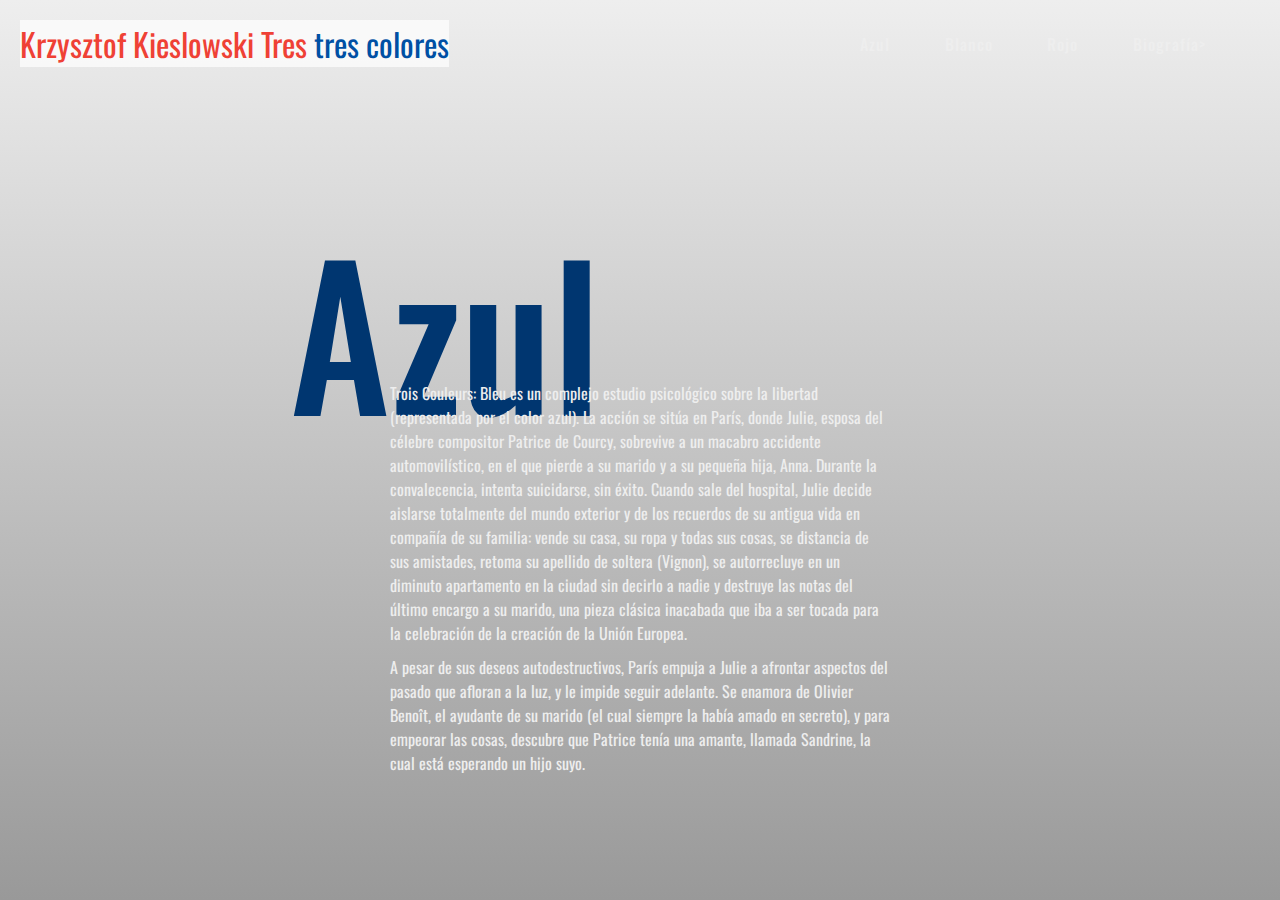
<file: azul.html>
<!DOCTYPE html>
<html lang="en">
<head>
    <meta charset="UTF-8">
    <meta http-equiv="X-UA-Compatible" content="IE=edge">
    <meta name="viewport" content="width=device-width, initial-scale=1.0">
    <link rel="preconnect" href="https://fonts.googleapis.com">
    <link rel="preconnect" href="https://fonts.gstatic.com" crossorigin>
    <link href="https://fonts.googleapis.com/css2?family=Oswald:wght@400;500&family=Raleway:wght@100;200;300&display=swap" rel="stylesheet">
    <link rel="stylesheet" href="css/estilo.css">
    <title></title>
</head>
<body class="blanco azul">
    <header class="cabecera-interna">
        <h1><a href="index.html">Krzysztof Kieslowski Tres <span> tres colores</span></a></h1>
        <nav>
            <ul>
                <li><a href="azul.html">Azul</a></li>
                <li><a href="blanco.html">Blanco</a></li>
                <li><a href="rojo.html">Rojo</a></li>
                <li><a href="bio.html">Biografía></a></li>
            </ul>
        </nav>
    </header>
    <section class="contenedor">
        <h2>Azul</h2>
        <p>Trois Couleurs: Bleu es un complejo estudio psicológico sobre la libertad (representada por el color azul). La acción se sitúa en París, donde Julie, esposa del célebre compositor Patrice de Courcy, sobrevive a un macabro accidente automovilístico, en el que pierde a su marido y a su pequeña hija, Anna. Durante la convalecencia, intenta suicidarse, sin éxito. Cuando sale del hospital, Julie decide aislarse totalmente del mundo exterior y de los recuerdos de su antigua vida en compañía de su familia: vende su casa, su ropa y todas sus cosas, se distancia de sus amistades, retoma su apellido de soltera (Vignon), se autorrecluye en un diminuto apartamento en la ciudad sin decirlo a nadie y destruye las notas del último encargo a su marido, una pieza clásica inacabada que iba a ser tocada para la celebración de la creación de la Unión Europea.</p>
        <p>A pesar de sus deseos autodestructivos, París empuja a Julie a afrontar aspectos del pasado que afloran a la luz, y le impide seguir adelante. Se enamora de Olivier Benoît, el ayudante de su marido (el cual siempre la había amado en secreto), y para empeorar las cosas, descubre que Patrice tenía una amante, llamada Sandrine, la cual está esperando un hijo suyo.</p>
    </h2>
    </section>
</body>
</html>
</file>
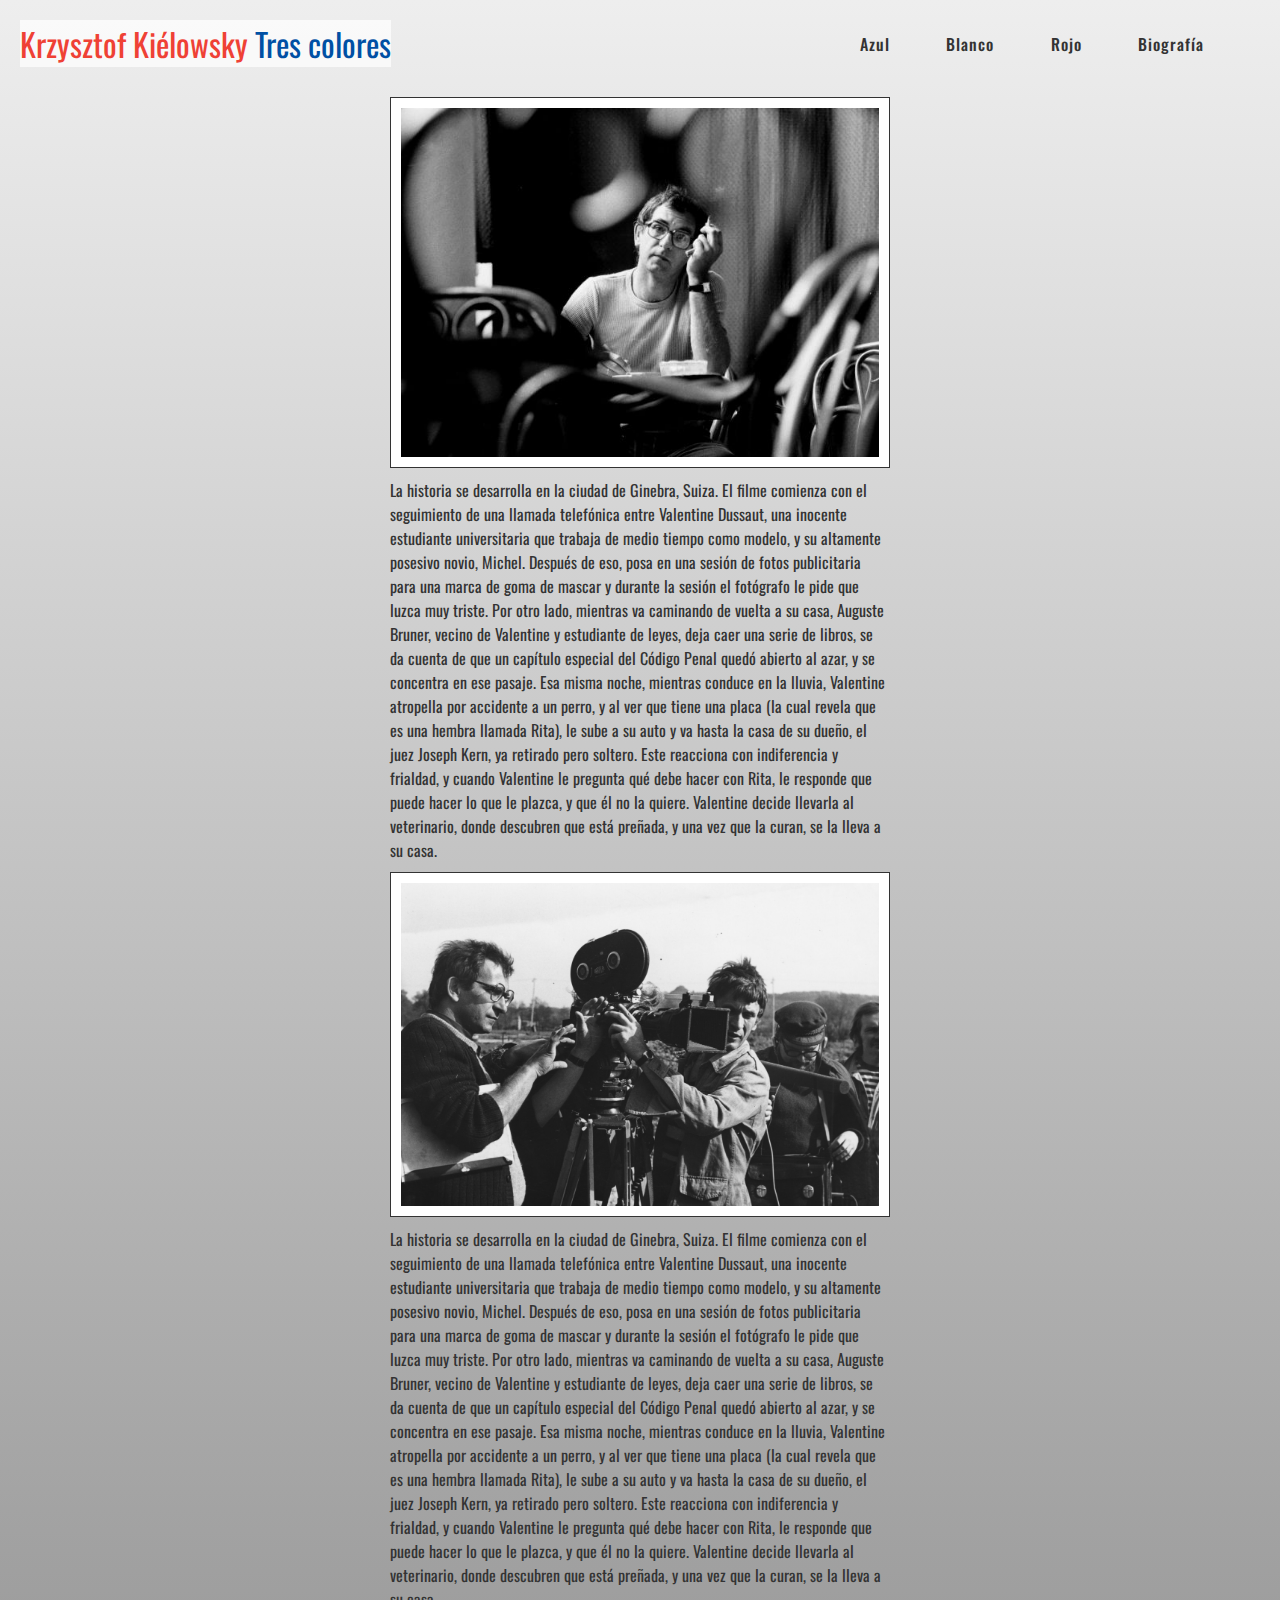
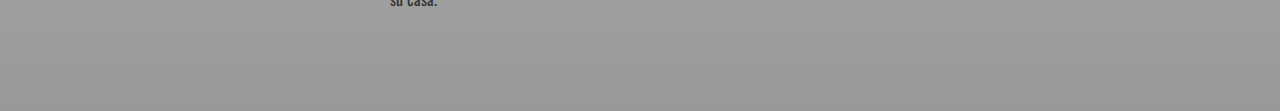
<file: bio.html>
<!DOCTYPE html>
<html lang="en">
<head>
    <meta charset="UTF-8">
    <meta http-equiv="X-UA-Compatible" content="IE=edge">
    <meta name="viewport" content="width=device-width, initial-scale=1.0">
    <link rel="preconnect" href="https://fonts.googleapis.com">
    <link rel="preconnect" href="https://fonts.gstatic.com" crossorigin>
    <link href="https://fonts.googleapis.com/css2?family=Oswald:wght@400;500&family=Raleway:wght@100;200;300&display=swap" rel="stylesheet">
    <link rel="stylesheet" href="css/estilo.css">
    <title></title>
</head>
<body class="blanco">
    <header class="cabecera-interna">
        <h1><a href="index.html">Krzysztof Kiélowsky <span>Tres colores</span></a></h1>
        <nav>
          <ul>
            <li><a href="azul.html">Azul</a></li>
            <li><a href="blanco.html">Blanco</a></li>
            <li><a href="rojo.html">Rojo</a></li>
            <li><a href="bio.html">Biografía</a></li>
        </ul>
    </nav>
</header>
<section class="contenedor">
    <img src="img/k01.jpg">
    <p>La historia se desarrolla en la ciudad de Ginebra, Suiza. El filme comienza con el seguimiento de una llamada telefónica entre Valentine Dussaut, una inocente estudiante universitaria que trabaja de medio tiempo como modelo, y su altamente posesivo novio, Michel. Después de eso, posa en una sesión de fotos publicitaria para una marca de goma de mascar y durante la sesión el fotógrafo le pide que luzca muy triste. Por otro lado, mientras va caminando de vuelta a su casa, Auguste Bruner, vecino de Valentine y estudiante de leyes, deja caer una serie de libros, se da cuenta de que un capítulo especial del Código Penal quedó abierto al azar, y se concentra en ese pasaje. Esa misma noche, mientras conduce en la lluvia, Valentine atropella por accidente a un perro, y al ver que tiene una placa (la cual revela que es una hembra llamada Rita), le sube a su auto y va hasta la casa de su dueño, el juez Joseph Kern, ya retirado pero soltero. Este reacciona con indiferencia y frialdad, y cuando Valentine le pregunta qué debe hacer con Rita, le responde que puede hacer lo que le plazca, y que él no la quiere. Valentine decide llevarla al veterinario, donde descubren que está preñada, y una vez que la curan, se la lleva a su casa.</p>
    <img src="img/k02.jpg">
    <p>La historia se desarrolla en la ciudad de Ginebra, Suiza. El filme comienza con el seguimiento de una llamada telefónica entre Valentine Dussaut, una inocente estudiante universitaria que trabaja de medio tiempo como modelo, y su altamente posesivo novio, Michel. Después de eso, posa en una sesión de fotos publicitaria para una marca de goma de mascar y durante la sesión el fotógrafo le pide que luzca muy triste. Por otro lado, mientras va caminando de vuelta a su casa, Auguste Bruner, vecino de Valentine y estudiante de leyes, deja caer una serie de libros, se da cuenta de que un capítulo especial del Código Penal quedó abierto al azar, y se concentra en ese pasaje. Esa misma noche, mientras conduce en la lluvia, Valentine atropella por accidente a un perro, y al ver que tiene una placa (la cual revela que es una hembra llamada Rita), le sube a su auto y va hasta la casa de su dueño, el juez Joseph Kern, ya retirado pero soltero. Este reacciona con indiferencia y frialdad, y cuando Valentine le pregunta qué debe hacer con Rita, le responde que puede hacer lo que le plazca, y que él no la quiere. Valentine decide llevarla al veterinario, donde descubren que está preñada, y una vez que la curan, se la lleva a su casa.</p>
</section>
</body>
</html>
</file>
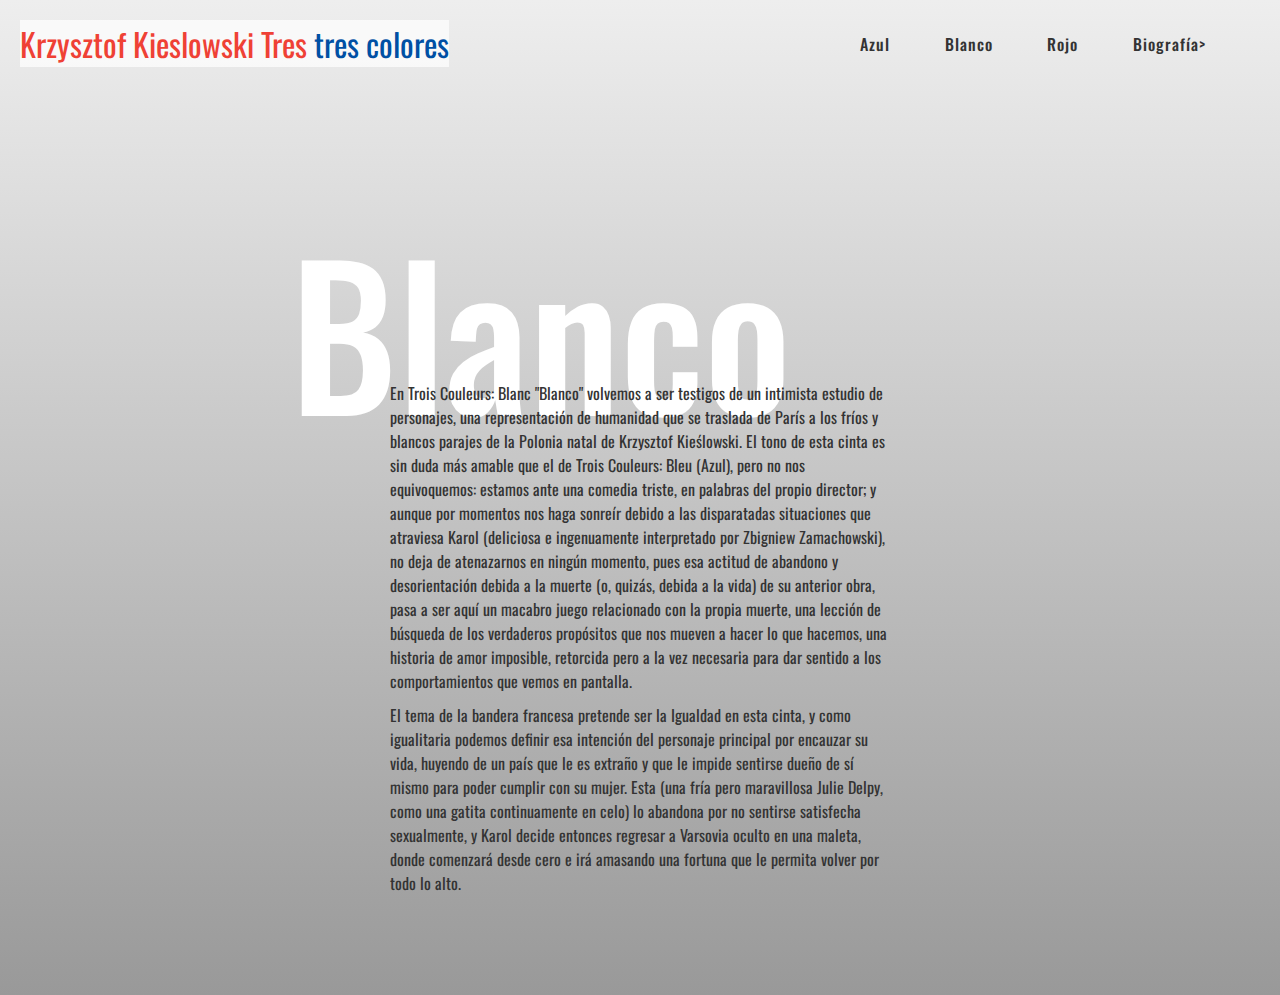
<file: blanco.html>
<!DOCTYPE html>
<html lang="en">
<head>
    <meta charset="UTF-8">
    <meta http-equiv="X-UA-Compatible" content="IE=edge">
    <meta name="viewport" content="width=device-width, initial-scale=1.0">
    <link rel="preconnect" href="https://fonts.googleapis.com">
    <link rel="preconnect" href="https://fonts.gstatic.com" crossorigin>
    <link href="https://fonts.googleapis.com/css2?family=Oswald:wght@400;500&family=Raleway:wght@100;200;300&display=swap" rel="stylesheet">
    <link rel="stylesheet" href="css/estilo.css">
    <title></title>
</head>
<body class="blanco">
    <header class="cabecera-interna">
        <h1><a href="index.html">Krzysztof Kieslowski Tres <span> tres colores</span></a></h1>
        <nav>
            <ul>
                <li><a href="azul.html">Azul</a></li>
                <li><a href="blanco.html">Blanco</a></li>
                <li><a href="rojo.html">Rojo</a></li>
                <li><a href="bio.html">Biografía></a></li>
            </ul>
        </nav>
    </header>
    <section class="contenedor">
        <h2>Blanco</h2>
        <p>En Trois Couleurs: Blanc "Blanco" volvemos a ser testigos de un intimista estudio de personajes, una representación de humanidad que se traslada de París a los fríos y blancos parajes de la Polonia natal de Krzysztof Kieślowski. El tono de esta cinta es sin duda más amable que el de Trois Couleurs: Bleu (Azul), pero no nos equivoquemos: estamos ante una comedia triste, en palabras del propio director; y aunque por momentos nos haga sonreír debido a las disparatadas situaciones que atraviesa Karol (deliciosa e ingenuamente interpretado por Zbigniew Zamachowski), no deja de atenazarnos en ningún momento, pues esa actitud de abandono y desorientación debida a la muerte (o, quizás, debida a la vida) de su anterior obra, pasa a ser aquí un macabro juego relacionado con la propia muerte, una lección de búsqueda de los verdaderos propósitos que nos mueven a hacer lo que hacemos, una historia de amor imposible, retorcida pero a la vez necesaria para dar sentido a los comportamientos que vemos en pantalla.</p>
        <p>El tema de la bandera francesa pretende ser la Igualdad en esta cinta, y como igualitaria podemos definir esa intención del personaje principal por encauzar su vida, huyendo de un país que le es extraño y que le impide sentirse dueño de sí mismo para poder cumplir con su mujer. Esta (una fría pero maravillosa Julie Delpy, como una gatita continuamente en celo) lo abandona por no sentirse satisfecha sexualmente, y Karol decide entonces regresar a Varsovia oculto en una maleta, donde comenzará desde cero e irá amasando una fortuna que le permita volver por todo lo alto.</p>
    </h2>
    </section>
</body>
</html>
</file>
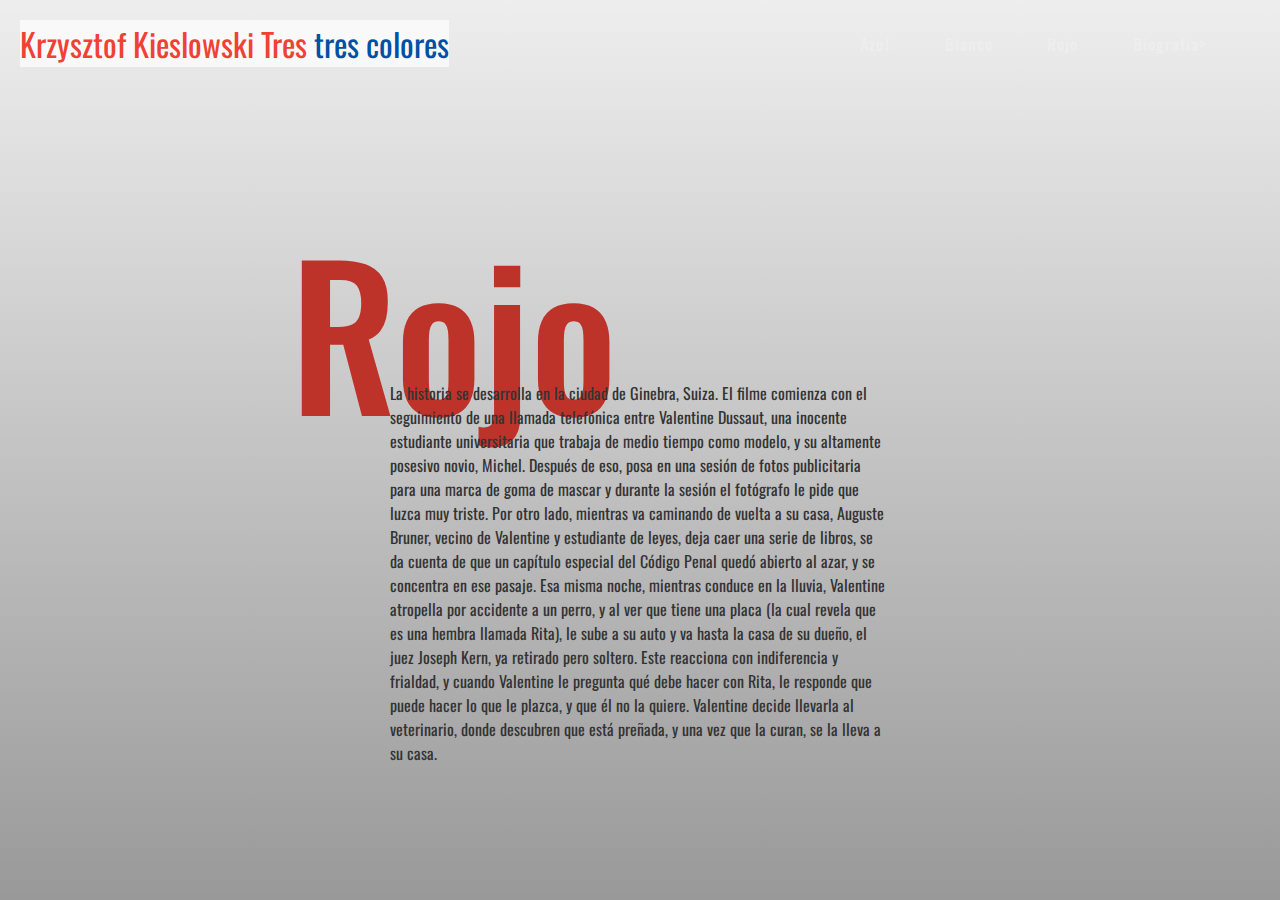
<file: rojo.html>
<!DOCTYPE html>
<html lang="en">
<head>
    <meta charset="UTF-8">
    <meta http-equiv="X-UA-Compatible" content="IE=edge">
    <meta name="viewport" content="width=device-width, initial-scale=1.0">
    <link rel="preconnect" href="https://fonts.googleapis.com">
    <link rel="preconnect" href="https://fonts.gstatic.com" crossorigin>
    <link href="https://fonts.googleapis.com/css2?family=Oswald:wght@400;500&family=Raleway:wght@100;200;300&display=swap" rel="stylesheet">
    <link rel="stylesheet" href="css/estilo.css">
    <title></title>
</head>
<body class="blanco rojo">
    <header class="cabecera-interna">
        <h1><a href="index.html">Krzysztof Kieslowski Tres <span> tres colores</span></a></h1>
        <nav>
            <ul>
                <li><a href="azul.html">Azul</a></li>
                <li><a href="blanco.html">Blanco</a></li>
                <li><a href="rojo.html">Rojo</a></li>
                <li><a href="bio.html">Biografía></a></li>
            </ul>
        </nav>
    </header>
    <section class="contenedor">
        <h2>Rojo</h2>
        <p>La historia se desarrolla en la ciudad de Ginebra, Suiza. El filme comienza con el seguimiento de una llamada telefónica entre Valentine Dussaut, una inocente estudiante universitaria que trabaja de medio tiempo como modelo, y su altamente posesivo novio, Michel. Después de eso, posa en una sesión de fotos publicitaria para una marca de goma de mascar y durante la sesión el fotógrafo le pide que luzca muy triste. Por otro lado, mientras va caminando de vuelta a su casa, Auguste Bruner, vecino de Valentine y estudiante de leyes, deja caer una serie de libros, se da cuenta de que un capítulo especial del Código Penal quedó abierto al azar, y se concentra en ese pasaje. Esa misma noche, mientras conduce en la lluvia, Valentine atropella por accidente a un perro, y al ver que tiene una placa (la cual revela que es una hembra llamada Rita), le sube a su auto y va hasta la casa de su dueño, el juez Joseph Kern, ya retirado pero soltero. Este reacciona con indiferencia y frialdad, y cuando Valentine le pregunta qué debe hacer con Rita, le responde que puede hacer lo que le plazca, y que él no la quiere. Valentine decide llevarla al veterinario, donde descubren que está preñada, y una vez que la curan, se la lleva a su casa.</p>
        
    </h2>
    </section>
</body>
</html>
</file>
<file: css/estilo.css>
*{
    margin: 0;
    padding: 0;
}
body{
    font-family: 'Oswald', sans-serif;
    font-weight: 400;
}
header{
    position: fixed;
    top: 0;
    left: 0;
    z-index: 1;
    padding: 20px;
}
h1{
    font-weight: 400;
    color: #ef4135;
    background-color: rgba(255, 255, 255, 0.7);
}    
h1 span{
    color: #0050a4;
}
header .bio{
    text-transform: lowercase;
    color: #333;
}
nav ul{
    list-style: none;
    display: flex;
}
nav li{
    flex-grow: 1;
}
nav a{
    display: block;
    height: 100vh;
    background: url(../img/blanco.jpg) no-repeat center;
    background-size: cover;
    font-weight: 500;
    color: white;
    text-decoration: none;
    font-size: 8em;
    position: relative;
}
nav a span{
    position:absolute;
    bottom: 40px;
    right: 40px;
}
nav li:first-child a{
    background-image: url(../img/azul.jpg);
    color: #0050a4;
}
nav li:last-child a{
    background-image: url(../img/rojo.jpg);
    color:#ef4135
}
/*paginas internas*/
.blanco{
    background-image:linear-gradient(to top, #999, #eee);
    min-height: 100vh;
}
.azul{
    background-image:linear-gradient(to top, #003670 #0050a4);
}
.rojo{
    background-image:linear-gradient(to top, #bd332a #ff4135);
}
.cabecera-interna{
    position: static;
    display: flex;
    justify-content: space-between;
    align-items: center;
}
.cabecera-interna nav{
    width: 400px;
}  
.cabecera-interna nav li a /*las clases pesan mas que los elementos*/{
    display: inline;
    color: #333;
    font-size: 1em;
    letter-spacing: 1px;
    background-image: none;
}
.azul .cabecera-interna nav a, .rojo .cabecera-interna nav a{
    color:#eee;
}
.cabecera-interna h1 a{
    text-decoration: none;
    color: #ef4135;
}
.cabecera-interna h1 span{
    color: #0050a4;
}
.contenedor{
    width: 500px;
    margin: 0 auto;
    padding-bottom: 100px;
}
.contenedor h2{
    font-weight: 500;
    color: white;
    font-size: 12em;
    position: relative;
    top: 100px;
    left: -100px;
}
.azul h2{
    color: #003670;
}
.rojo h2{
    color: #bd332a;
}
.contenedor p{
    color: #333;
    position: relative;
    z-index: 1;
    margin-top: 10px;
}
.azul p, rojo p{
    color:#eee
}
.contenedor img{
    display: block;
    border: 1px solid #333;
    background-color: white;
    padding: 10px;
    width: calc(100% - 22px);
    margin-top: 10px;
}
/*responsive*/

@media screen and (max-width: 1200px){
    nav a{
        font-size: 6em;
    }
}
@media screen and (max-width:900px){
    .cabecera-interna{
        display: block;
    }
    .cabecera-interna h1{
        display: inline-block;
    }
    .cabecera-interna nav ul{/*namespacing*/
        display: flex;
    }
    nav a{
        height: calc(100vh / 3);
        text-shadow: 1px 1px 3px rgba(3,3,3,0.5);
    }
    nav ul{
        display: block;
    }
    nav a{
        height: calc(100vh / 3);
        text-shadow: 1px 1px 0 rgba(0,0,0,5);
    }   
    .cabecera-interna nav ul{
            display: flex;
    }
    nav li:first-child a{
        background-position: center -60px;
    }
    nav li:last-child a{
        background-position: center -120px;
    }
    .cabecera-interna nav a{
        text-shadow: none;
    }
}
@media screen and (max-width: 700px){
    .cabecera-interna nav{
        width: 100%;
    }
    .contenedor{
    width: 85%;
  } 
.contenedor h2{
    position: static;
    font-size: 1.5em;
  }
}
@media screen and (max-width:500px) {
    h1 span{
        display: block;
    }
    .bio{
        display: block;
    }
    
}
</file>
